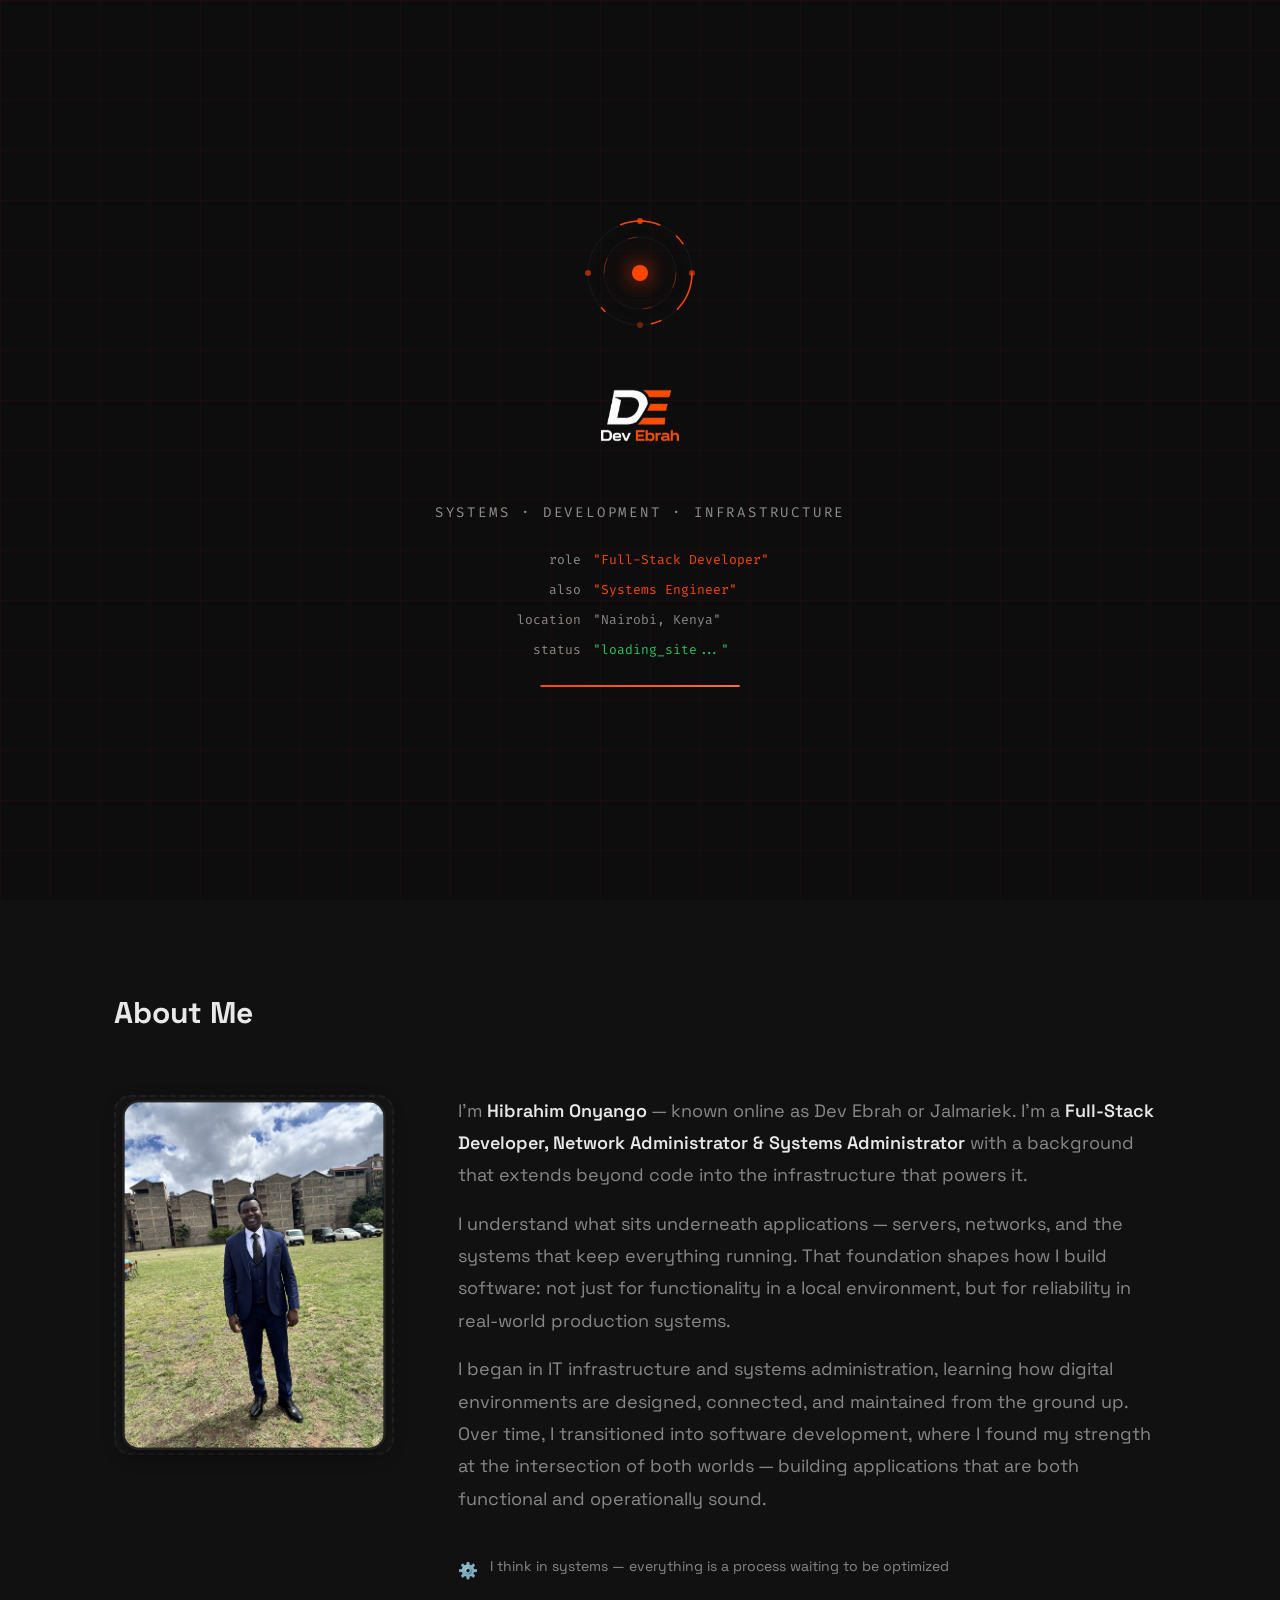
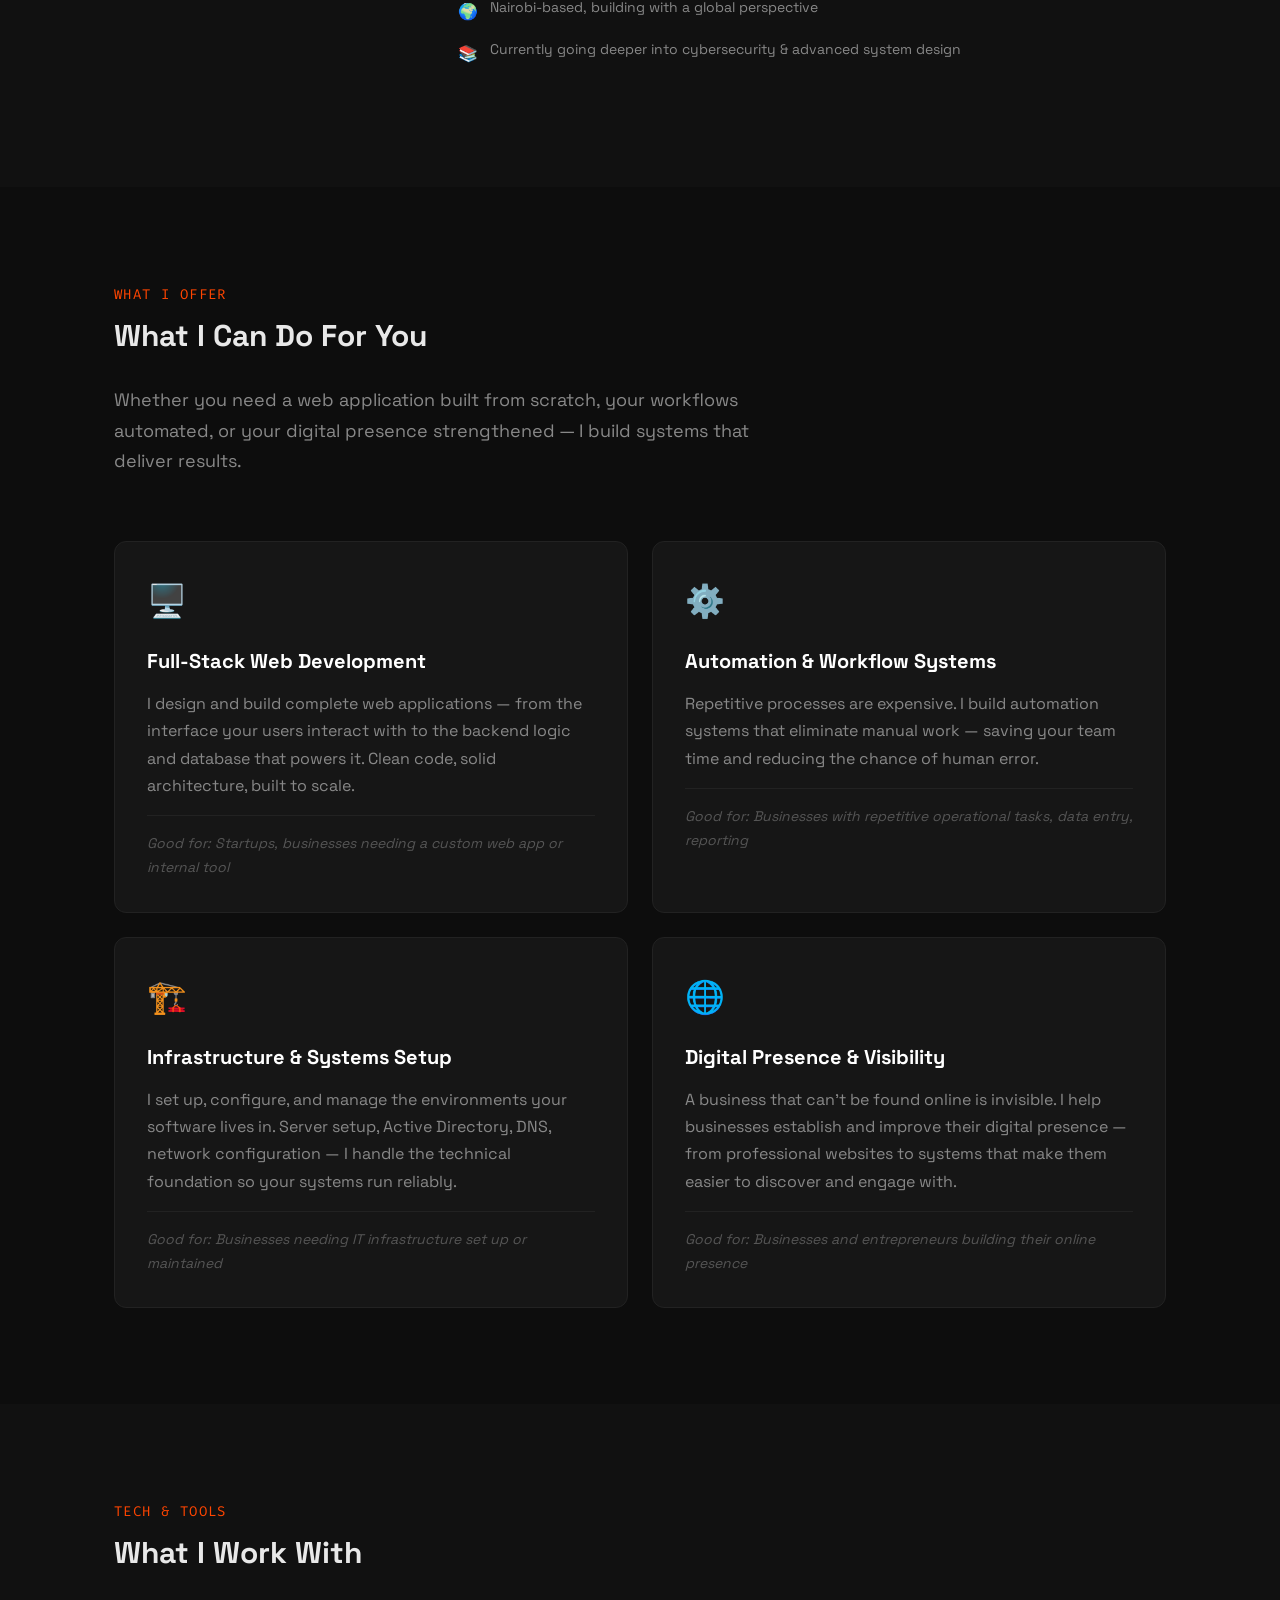
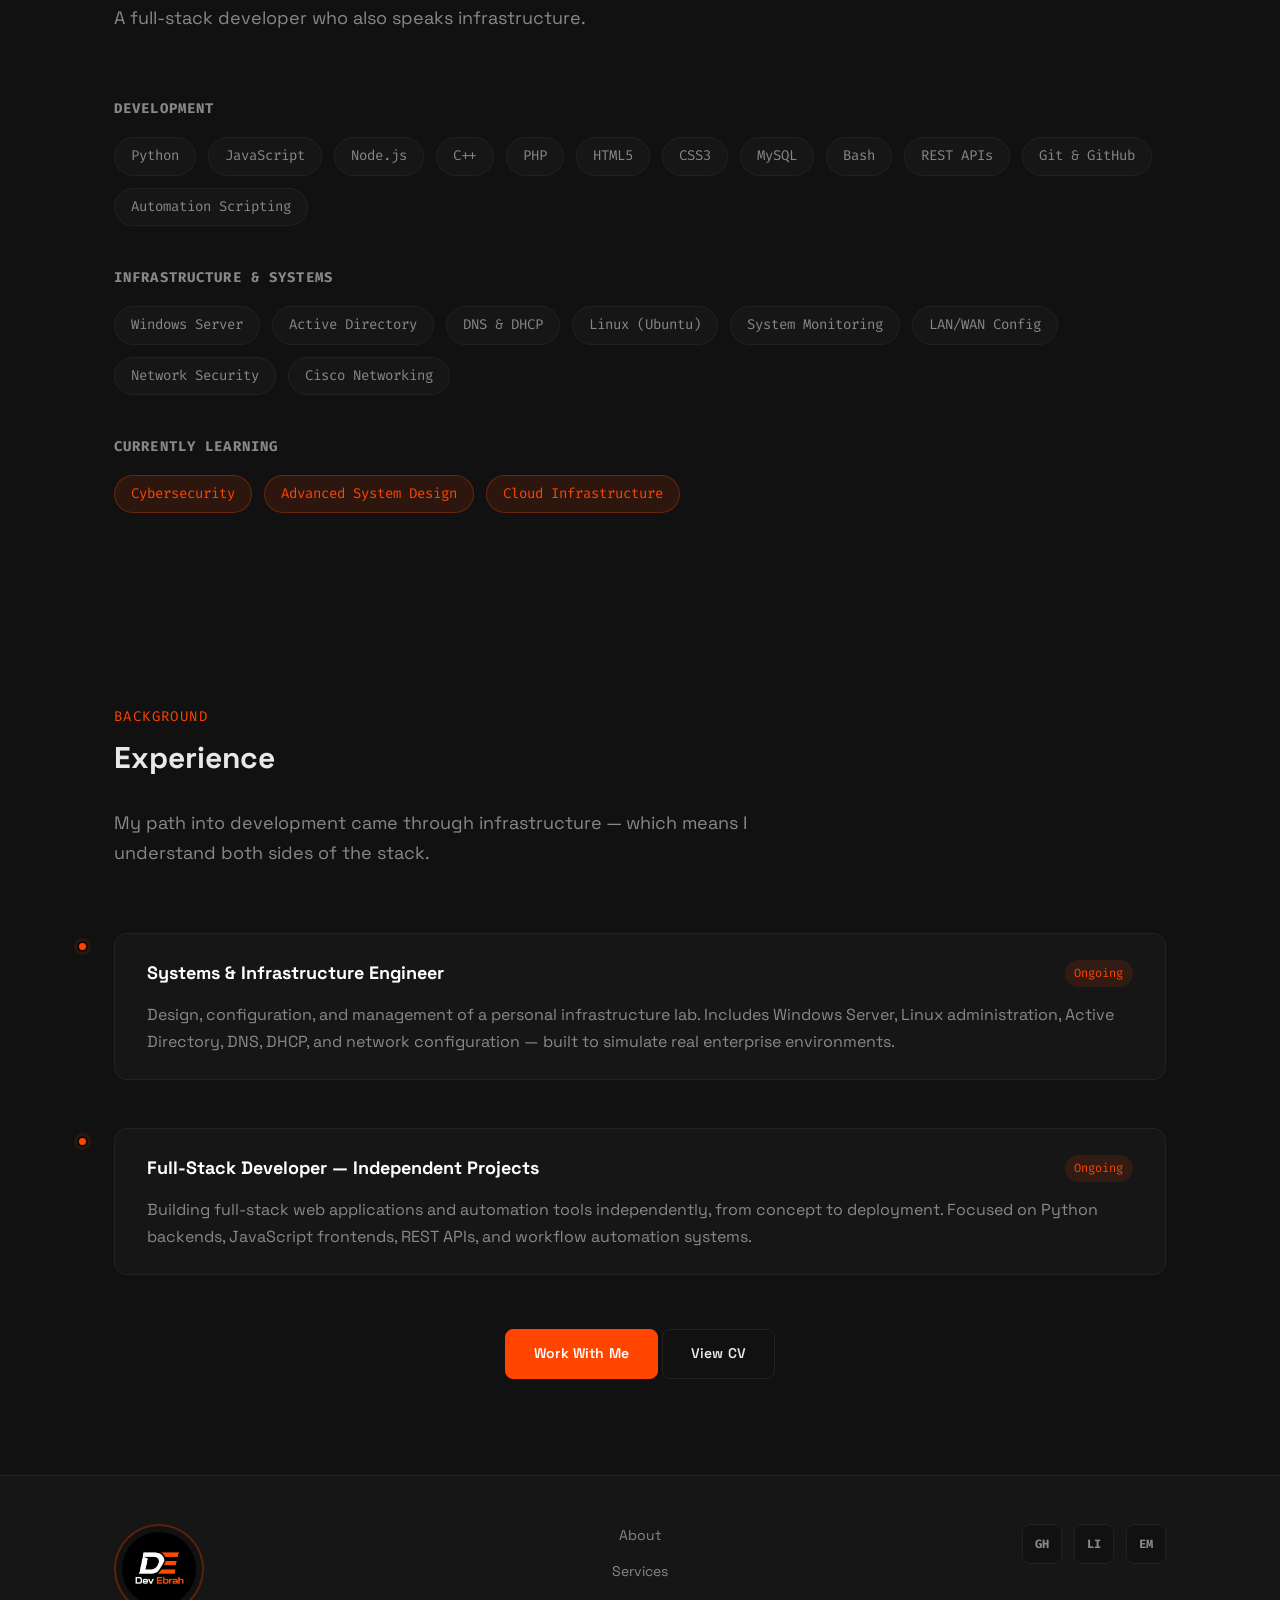
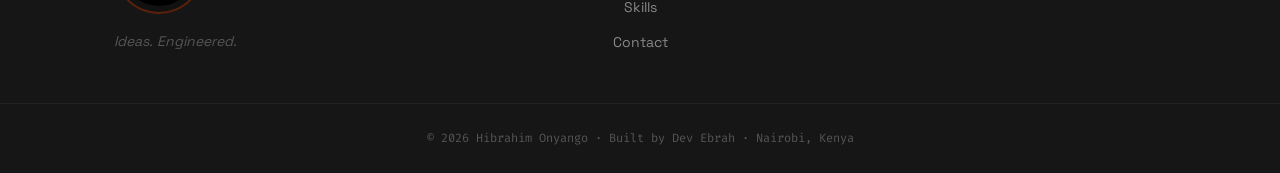
<file: index.html>
<!DOCTYPE html>
<html lang="en">

<head>
  <meta charset="UTF-8" />
  <meta name="viewport" content="width=device-width, initial-scale=1.0" />
  <meta name="description"
    content="Dev Ebrah — Full-Stack Developer & Systems Engineer based in Nairobi, Kenya. Building systems that simplify life." />
  <meta name="google-site-verification" content="SqQlM_ebqM_9GfsEWXA8IThtnBOW8oZH_3mvosHtm84" />

  <!-- Primary SEO -->
  <meta name="keywords"
    content="Dev Ebrah, Full Stack Developer Nairobi, Systems Engineer Kenya, Web Developer Nairobi, Freelance Developer Kenya, Hibrahim Onyango" />
  <meta name="author" content="Hibrahim Onyango" />
  <meta name="robots" content="index, follow" />

  <!-- Open Graph -->
  <meta property="og:title" content="Dev Ebrah | Full-Stack Developer & Systems Engineer" />
  <meta property="og:description"
    content="I build web applications, automation tools, and the infrastructure that keeps them running. Based in Nairobi, Kenya." />
  <meta property="og:image" content="https://devebrah.github.io/my_portfolio/assets/og-image.png" />
  <meta property="og:url" content="https://devebrah.github.io/portfolio/" />
  <meta property="og:type" content="website" />

  <!-- Twitter Card -->
  <meta name="twitter:card" content="summary_large_image" />
  <meta name="twitter:title" content="Dev Ebrah | Full-Stack Developer & Systems Engineer" />
  <meta name="twitter:description" content="Building systems that simplify life. Based in Nairobi, Kenya." />
  <meta name="twitter:image" content="https://devebrah.github.io/my_portfolio/assets/og-image.png" />

  <title>Dev Ebrah | Full-Stack Developer, Network & Systems Administrator</title>

  <!-- Favicon -->
  <link rel="icon" type="image/png" href="assets/logo-1.png" />
  <link rel="apple-touch-icon" href="assets/logo-1.png" />

  <!-- Google Fonts -->
  <link rel="preconnect" href="https://fonts.googleapis.com" />
  <link rel="preconnect" href="https://fonts.gstatic.com" crossorigin />
  <link
    href="https://fonts.googleapis.com/css2?family=Space+Grotesk:wght@300;400;500;600;700&family=Fira+Code:wght@400;500&display=swap"
    rel="stylesheet" />

  <link rel="stylesheet" href="https://cdnjs.cloudflare.com/ajax/libs/font-awesome/6.5.0/css/all.min.css" />

  <!-- CSS -->
  <link rel="stylesheet" href="css/reset.css" />
  <link rel="stylesheet" href="css/variables.css" />
  <link rel="stylesheet" href="css/layout.css" />
  <link rel="stylesheet" href="css/animations.css" />
  <link rel="stylesheet" href="css/components.css" />
  <link rel="stylesheet" href="css/sections.css" />
  <link rel="stylesheet" href="css/responsive.css" />
</head>

<body>
  <!-- ========== PAGE LOADER ========== -->
  <div class="loader" id="pageLoader">
    <div class="loader__grid"></div>

    <!-- Particles -->
    <div class="loader__particle" style="width:3px;height:3px;left:20%;bottom:10%;--dur:3s;--delay:0.5s"></div>
    <div class="loader__particle" style="width:2px;height:2px;left:35%;bottom:5%;--dur:4s;--delay:1s"></div>
    <div class="loader__particle" style="width:4px;height:4px;left:60%;bottom:15%;--dur:3.5s;--delay:0.2s"></div>
    <div class="loader__particle" style="width:2px;height:2px;left:75%;bottom:8%;--dur:2.8s;--delay:1.5s"></div>
    <div class="loader__particle" style="width:3px;height:3px;left:85%;bottom:20%;--dur:4.2s;--delay:0.8s"></div>
    <div class="loader__particle" style="width:2px;height:2px;left:10%;bottom:25%;--dur:3.8s;--delay:0.3s"></div>

    <div class="loader__content">

      <!-- Rings -->
      <div class="loader__ring-wrap">
        <svg class="loader__ring-outer" viewBox="0 0 120 120">
          <circle cx="60" cy="60" r="52" fill="none" stroke="#1a1a1a" stroke-width="1" />
          <circle cx="60" cy="60" r="52" fill="none" stroke="#FF4500" stroke-width="1.5"
            stroke-dasharray="40 20 10 50 5 100" stroke-linecap="round" />
          <circle cx="60" cy="8" r="3" fill="#FF4500" opacity="0.8" />
          <circle cx="112" cy="60" r="3" fill="#FF4500" opacity="0.6" />
          <circle cx="60" cy="112" r="3" fill="#FF4500" opacity="0.4" />
          <circle cx="8" cy="60" r="3" fill="#FF4500" opacity="0.6" />
        </svg>
        <svg class="loader__ring-inner" viewBox="0 0 120 120">
          <circle cx="60" cy="60" r="36" fill="none" stroke="#1a1a1a" stroke-width="1" />
          <circle cx="60" cy="60" r="36" fill="none" stroke="rgba(255,69,0,0.4)" stroke-width="1"
            stroke-dasharray="15 30 8 60" stroke-linecap="round" />
        </svg>
        <div class="loader__dot"></div>
      </div>

      <!-- Logo -->
      <img src="assets/logo-1.png" alt="Dev Ebrah" class="loader__logo-img" />
      <p class="loader__tagline">Systems · Development · Infrastructure</p>

      <!-- Code lines -->
      <div class="loader__code">
        <div class="loader__code-line">
          <span class="loader__label">role</span>
          <span class="loader__value orange">"Full-Stack Developer"</span>
        </div>
        <div class="loader__code-line">
          <span class="loader__label">also</span>
          <span class="loader__value orange">"Systems Engineer"</span>
        </div>
        <div class="loader__code-line">
          <span class="loader__label">location</span>
          <span class="loader__value">"Nairobi, Kenya"</span>
        </div>
        <div class="loader__code-line">
          <span class="loader__label">status</span>
          <span class="loader__value green">"loading_site..."</span>
        </div>
      </div>

      <!-- Progress bar -->
      <div class="loader__progress-wrap">
        <div class="loader__progress-bar"></div>
      </div>

    </div>
  </div>

  <!-- ========== NAVIGATION ========== -->
  <nav class="nav" id="nav">
    <div class="nav__inner container">
      <a href="index.html" class="nav__logo">
        <img src="assets/logo-1.png" alt="Dev Ebrah Logo" class="nav__logo-img" />
      </a>
      <ul class="nav__links">
        <li><a href="#about">About</a></li>
        <li><a href="#services">Services</a></li>
        <li><a href="#skills">Skills</a></li>
        <!-- <li><a href="#projects">Projects</a></li> -->
        <li><a href="Contact.html" class="btn btn--nav">Let's Talk</a></li>
      </ul>
      <button class="nav__toggle" id="navToggle" aria-label="Toggle menu">
        <span></span><span></span><span></span>
      </button>
    </div>
  </nav>

  <!-- ========== HERO ========== -->
  <section class="hero" id="hero">
    <div class="hero__bg-grid"></div>
    <div class="container hero__inner">
      <div class="hero__content">
        <p class="hero__eyebrow">Based in Nairobi, Kenya</p>
        <h1 class="hero__headline">
          Somewhere Between the Code <br />
          & the Infrastructure<br />
          <span class="accent">Lives the Solution.</span>
        </h1>
        <p class="hero__sub">
          Every solution has many moving parts. My role is to connect them — building applications, automating
          processes, and managing the infrastructure that turns ideas into dependable outcomes.
        </p>
        <div class="hero__cta">
          <!-- <a href="#projects" class="btn btn--primary">See My Work</a> -->
          <a href="Contact.html" class="btn btn--outline">Let's Work Together</a>
        </div>
        <p class="hero__availability">
          I'm open to freelance projects, collaborations, and full-time opportunities — especially anything at the
          intersection of development and systems.
        </p>
        <br>
        <p class="hero__availability">
          <span class="badge badge--available">Available</span>
        </p>
      </div>
      <div class="hero__visual">
        <div class="hero__card">
          <div class="hero__card-line">
            <span class="code-label">role</span>
            <span class="code-value accent">"Full-Stack Developer"</span>
          </div>
          <div class="hero__card-line">
            <span class="code-label">also</span>
            <span class="code-value accent">"Networks & Systems Administrator"</span>
          </div>
          <div class="hero__card-line">
            <span class="code-label">location</span>
            <span class="code-value">"Nairobi, Kenya"</span>
          </div>
          <!-- <div class="hero__card-line">
            <span class="code-label">company</span>
            <span class="code-value">"Springs Continuum"</span>
          </div> -->
          <div class="hero__card-line">
            <span class="code-label">status</span>
            <span class="code-value green">"open_to_work"</span>
          </div>
        </div>
      </div>
    </div>
    <div class="hero__scroll-hint">
      <span>Scroll</span>
      <div class="hero__scroll-line"></div>
    </div>
  </section>

  <!-- ========== ABOUT ========== -->
  <section class="section about" id="about">
    <div class="container">
      <div class="section__header">
        <h2 class="section__title">About Me</h2>
      </div>
      <div class="about__grid">
        <div class="about__photo-wrap">
          <div class="about__photo-placeholder">
            <img class="about__photo" src="Photos/Ebrah.jpeg" alt="My Photo">

          </div>
        </div>
        <div class="about__content">
          <p>
            I'm <strong>Hibrahim Onyango</strong> — known online as Dev Ebrah or Jalmariek. I’m a <strong>Full-Stack
              Developer, Network Administrator & Systems Administrator</strong> with a background that extends beyond
            code into the infrastructure that powers it.
          </p>
          <p>
            I understand what sits underneath applications — servers, networks, and the systems that keep everything
            running. That foundation shapes how I build software: not just for functionality in a local environment, but
            for reliability in real-world production systems.
          </p>
          <p>
            I began in IT infrastructure and systems administration, learning how digital environments are designed,
            connected, and maintained from the ground up. Over time, I transitioned into software development, where I
            found my strength at the intersection of both worlds — building applications that are both functional and
            operationally sound.
          </p>
          <!-- <p>
            I'm also the founder and CEO of <strong>Springs Continuum</strong> — a technology company focused on systems
            thinking. The company is built on one principle: <em>reduce friction, improve flow, and design systems that
              work together more efficiently.</em>
          </p> -->
          <div class="about__facts">
            <div class="fact">
              <span class="fact__icon">⚙️</span>
              <span>I think in systems — everything is a process waiting to be optimized</span>
            </div>
            <div class="fact">
              <span class="fact__icon">🌍</span>
              <span>Nairobi-based, building with a global perspective</span>
            </div>
            <div class="fact">
              <span class="fact__icon">📚</span>
              <span>Currently going deeper into cybersecurity &amp; advanced system design</span>
            </div>
          </div>
        </div>
      </div>
    </div>
  </section>

  <!-- ========== SERVICES ========== -->
  <section class="section services" id="services">
    <div class="container">
      <div class="section__header">
        <p class="section__eyebrow">What I Offer</p>
        <h2 class="section__title">What I Can Do For You</h2>
        <p class="section__desc">
          Whether you need a web application built from scratch, your workflows automated,
          or your digital presence strengthened — I build systems that deliver results.
        </p>
      </div>
      <div class="services__grid">

        <div class="service-card">
          <div class="service-card__icon">🖥️</div>
          <h3 class="service-card__title">Full-Stack Web Development</h3>
          <p class="service-card__desc">
            I design and build complete web applications — from the interface your users
            interact with to the backend logic and database that powers it. Clean code,
            solid architecture, built to scale.
          </p>
          <p class="service-card__for">Good for: Startups, businesses needing a custom web app or internal tool</p>
        </div>

        <div class="service-card">
          <div class="service-card__icon">⚙️</div>
          <h3 class="service-card__title">Automation & Workflow Systems</h3>
          <p class="service-card__desc">
            Repetitive processes are expensive. I build automation systems that eliminate
            manual work — saving your team time and reducing the chance of human error.
          </p>
          <p class="service-card__for">Good for: Businesses with repetitive operational tasks, data entry, reporting</p>
        </div>

        <div class="service-card">
          <div class="service-card__icon">🏗️</div>
          <h3 class="service-card__title">Infrastructure & Systems Setup</h3>
          <p class="service-card__desc">
            I set up, configure, and manage the environments your software lives in.
            Server setup, Active Directory, DNS, network configuration — I handle the
            technical foundation so your systems run reliably.
          </p>
          <p class="service-card__for">Good for: Businesses needing IT infrastructure set up or maintained</p>
        </div>

        <div class="service-card">
          <div class="service-card__icon">🌐</div>
          <h3 class="service-card__title">Digital Presence & Visibility</h3>
          <p class="service-card__desc">
            A business that can't be found online is invisible. I help businesses establish
            and improve their digital presence — from professional websites to systems that
            make them easier to discover and engage with.
          </p>
          <p class="service-card__for">Good for: Businesses and entrepreneurs building their online presence</p>
        </div>

      </div>
    </div>
  </section>

  <!-- ========== SKILLS ========== -->
  <section class="section skills" id="skills">
    <div class="container">
      <div class="section__header">
        <p class="section__eyebrow">Tech & Tools</p>
        <h2 class="section__title">What I Work With</h2>
        <p class="section__desc">A full-stack developer who also speaks infrastructure.</p>
      </div>
      <div class="skills__grid">

        <div class="skills__group">
          <h3 class="skills__group-title">Development</h3>
          <div class="skills__tags">
            <span class="skill-tag">Python</span>
            <span class="skill-tag">JavaScript</span>
            <span class="skill-tag">Node.js</span>
            <span class="skill-tag">C++</span>
            <span class="skill-tag">PHP</span>
            <span class="skill-tag">HTML5</span>
            <span class="skill-tag">CSS3</span>
            <span class="skill-tag">MySQL</span>
            <span class="skill-tag">Bash</span>
            <span class="skill-tag">REST APIs</span>
            <span class="skill-tag">Git & GitHub</span>
            <span class="skill-tag">Automation Scripting</span>
          </div>
        </div>

        <div class="skills__group">
          <h3 class="skills__group-title">Infrastructure & Systems</h3>
          <div class="skills__tags">
            <span class="skill-tag">Windows Server</span>
            <span class="skill-tag">Active Directory</span>
            <span class="skill-tag">DNS & DHCP</span>
            <span class="skill-tag">Linux (Ubuntu)</span>
            <span class="skill-tag">System Monitoring</span>
            <span class="skill-tag">LAN/WAN Config</span>
            <span class="skill-tag">Network Security</span>
            <span class="skill-tag">Cisco Networking</span>
          </div>
        </div>

        <div class="skills__group">
          <h3 class="skills__group-title">Currently Learning</h3>
          <div class="skills__tags">
            <span class="skill-tag skill-tag--learning">Cybersecurity</span>
            <span class="skill-tag skill-tag--learning">Advanced System Design</span>
            <span class="skill-tag skill-tag--learning">Cloud Infrastructure</span>
          </div>
        </div>

      </div>
    </div>
  </section>

  <!-- ========== PROJECTS ========== -->
  <!-- <section class="section projects" id="projects">
    <div class="container">
      <div class="section__header">
        <p class="section__eyebrow">My Work</p>
        <h2 class="section__title">Things I've Built</h2>
        <p class="section__desc">
          A mix of real-world systems, automation experiments, and infrastructure work.
          More being added as projects are completed and documented.
        </p>
      </div>
      <div class="projects__grid">

        <div class="project-card">
          <div class="project-card__header">
            <span class="project-card__type">Infrastructure</span>
            <div class="project-card__links">
              <a href="https://github.com/DevEbrah" target="_blank" rel="noopener">GitHub →</a>
            </div>
          </div>
          <h3 class="project-card__title">Home Lab — Windows Server + Linux</h3>
          <p class="project-card__desc">
            A self-hosted dual-OS lab environment simulating real enterprise infrastructure.
            Configured with Active Directory, DNS, and DHCP. Built to practice system
            administration and network configuration in a controlled setting.
          </p>
          <p class="project-card__proof">
            <em>I don't just read about infrastructure — I build it, break it, and fix it.</em>
          </p>
          <div class="project-card__tags">
            <span>Windows Server</span><span>Linux</span><span>AD DS</span>
            <span>DNS</span><span>DHCP</span>
          </div>
        </div>

        <div class="project-card">
          <div class="project-card__header">
            <span class="project-card__type">Automation</span>
            <div class="project-card__links">
              <a href="https://github.com/DevEbrah" target="_blank" rel="noopener">GitHub →</a>
            </div>
          </div>
          <h3 class="project-card__title">Automation Scripts Collection</h3>
          <p class="project-card__desc">
            A growing library of Python and Bash scripts built to eliminate repetitive tasks.
            Covers workflow automation, file management, system monitoring helpers, and
            process schedulers.
          </p>
          <p class="project-card__proof">
            <em>Do the boring thing so you don't have to.</em>
          </p>
          <div class="project-card__tags">
            <span>Python</span><span>Bash</span><span>Automation</span><span>Scripting</span>
          </div>
        </div>

        <div class="project-card">
          <div class="project-card__header">
            <span class="project-card__type">Networking</span>
            <div class="project-card__links">
              <a href="https://github.com/DevEbrah" target="_blank" rel="noopener">GitHub →</a>
            </div>
          </div>
          <h3 class="project-card__title">Networking Simulation Lab</h3>
          <p class="project-card__desc">
            A simulated network environment for configuration, testing, and security practice.
            Replicates LAN/WAN setups and tests network security fundamentals in a safe,
            controlled environment.
          </p>
          <p class="project-card__proof">
            <em>Hands-on networking knowledge beyond theory.</em>
          </p>
          <div class="project-card__tags">
            <span>Cisco</span><span>LAN/WAN</span><span>Network Security</span>
          </div>
        </div> -->

  <!-- Add more project cards here as you build -->

  </div>
  </div>
  </section>

  <!-- ========== EXPERIENCE ========== -->
  <section class="section experience" id="experience">
    <div class="container">
      <div class="section__header">
        <p class="section__eyebrow">Background</p>
        <h2 class="section__title">Experience</h2>
        <p class="section__desc">
          My path into development came through infrastructure — which means I understand both sides of the stack.
        </p>
      </div>

      <!-- <div class="timeline">

        <div class="timeline__item">
          <div class="timeline__dot"></div>
          <div class="timeline__content">
            <div class="timeline__meta">
              <span class="timeline__role">Founder — Springs Continuum</span>
              <span class="timeline__date">Ongoing</span>
            </div>
            <p>
              Founded and continue to develop Springs Continuum, a technology company focused on automation, digital
              presence, and infrastructure-aware development. It serves as the guiding approach behind all projects —
              from system design to deployment.
            </p>
          </div>
        </div> -->

      <div class="timeline__item">
        <div class="timeline__dot"></div>
        <div class="timeline__content">
          <div class="timeline__meta">
            <span class="timeline__role">Systems & Infrastructure Engineer</span>
            <span class="timeline__date">Ongoing</span>
          </div>
          <p>
            Design, configuration, and management of a personal infrastructure lab. Includes Windows Server, Linux
            administration, Active Directory, DNS, DHCP, and network configuration — built to simulate real enterprise
            environments.
          </p>
        </div>
      </div>

      <div class="timeline__item">
        <div class="timeline__dot"></div>
        <div class="timeline__content">
          <div class="timeline__meta">
            <span class="timeline__role">Full-Stack Developer — Independent Projects</span>
            <span class="timeline__date">Ongoing</span>
          </div>
          <p>
            Building full-stack web applications and automation tools independently, from concept to deployment.
            Focused on Python backends, JavaScript frontends, REST APIs, and workflow automation systems.
          </p>
        </div>
      </div>

      <!-- Add more timeline items here -->

    </div>
    </div>
    <br><br>
    <div style="text-align: center;">
      <a href="Contact.html" class="btn btn--primary" style="display: inline-block;">
        Work With Me
      </a>
      <a href="assets/Hibrahim_Onyango_(DevEbrah)-CV.pdf" target="_blank" rel="noopener" class="btn btn--outline">View CV</a>

    </div>
  </section>

  <!-- ========== FOOTER ========== -->
  <footer class="footer">
    <div class="container footer__inner">

      <div class="footer__left">
        <a href="index.html" class="footer__logo-link">
          <img src="assets/logo.png" alt="Dev Ebrah Logo" class="footer__logo-img" />
        </a>
        <p class="footer__tagline">
          Ideas. Engineered.
        </p>
      </div>

      <nav class="footer__nav">
        <a href="#about">About</a>
        <a href="#services">Services</a>
        <!-- <a href="#projects">Projects</a> -->
        <a href="#skills">Skills</a>
        <a href="Contact.html">Contact</a>
      </nav>
      <div class="footer__social">
        <a href="https://github.com/DevEbrah" target="_blank" rel="noopener" aria-label="GitHub">GH</a>
        <a href="https://www.linkedin.com/in/hibrahim-onyango-a076531a8" target="_blank" rel="noopener"
          aria-label="LinkedIn">LI</a>
        <a href="mailto:onyangohibrahim0@gmail.com" aria-label="Email">EM</a>
      </div>
    </div>
    <div class="footer__bottom">
      <p>© 2026 Hibrahim Onyango · Built by Dev Ebrah · Nairobi, Kenya</p>
    </div>
  </footer>

  <!-- Structured Data -->
  <script type="application/ld+json">
  {
    "@context": "https://schema.org",
    "@type": "Person",
    "name": "Hibrahim Onyango",
    "alternateName": "Dev Ebrah",
    "url": "https://devebrah.github.io/my_portfolio/",
    "jobTitle": "Full-Stack Developer & Systems Engineer",
    "address": {
      "@type": "PostalAddress",
      "addressLocality": "Nairobi",
      "addressCountry": "Kenya"
    },
    "sameAs": [
      "https://github.com/DevEbrah",
      "https://www.linkedin.com/in/hibrahim-onyango-a076531a8"
    ]
  }
  </script>

  <!-- JS -->
  <script src="js/main.js"></script>

  <!-- Floating WhatsApp Button -->
  <div class="whatsapp-wrap">
    <div class="whatsapp-popup" id="whatsappPopup">
      <p>Hey! 👋 Got a question, an idea, or an opportunity? Let's connect.</p>
      <button class="whatsapp-popup__close" id="whatsappClose">✕</button>
    </div>
    <a href="https://wa.me/254759483399?text=Hello%20Ebrah!%20I%20came%20across%20your%20website%20and%20I%27d%20love%20to%20connect%20about%20a%20potential%20project%2Fopportunity."
      class="whatsapp-float" target="_blank" rel="noopener" aria-label="Chat on WhatsApp">
      <i class="fa-brands fa-whatsapp"></i>
    </a>
  </div>

  <!-- Back to Top Button -->
  <button class="back-to-top" id="backToTop" aria-label="Back to top">
    <svg width="18" height="18" viewBox="0 0 24 24" fill="none" stroke="currentColor" stroke-width="2.5"
      stroke-linecap="round" stroke-linejoin="round">
      <polyline points="18 15 12 9 6 15"></polyline>
    </svg>
  </button>

</body>

</html>
</file>
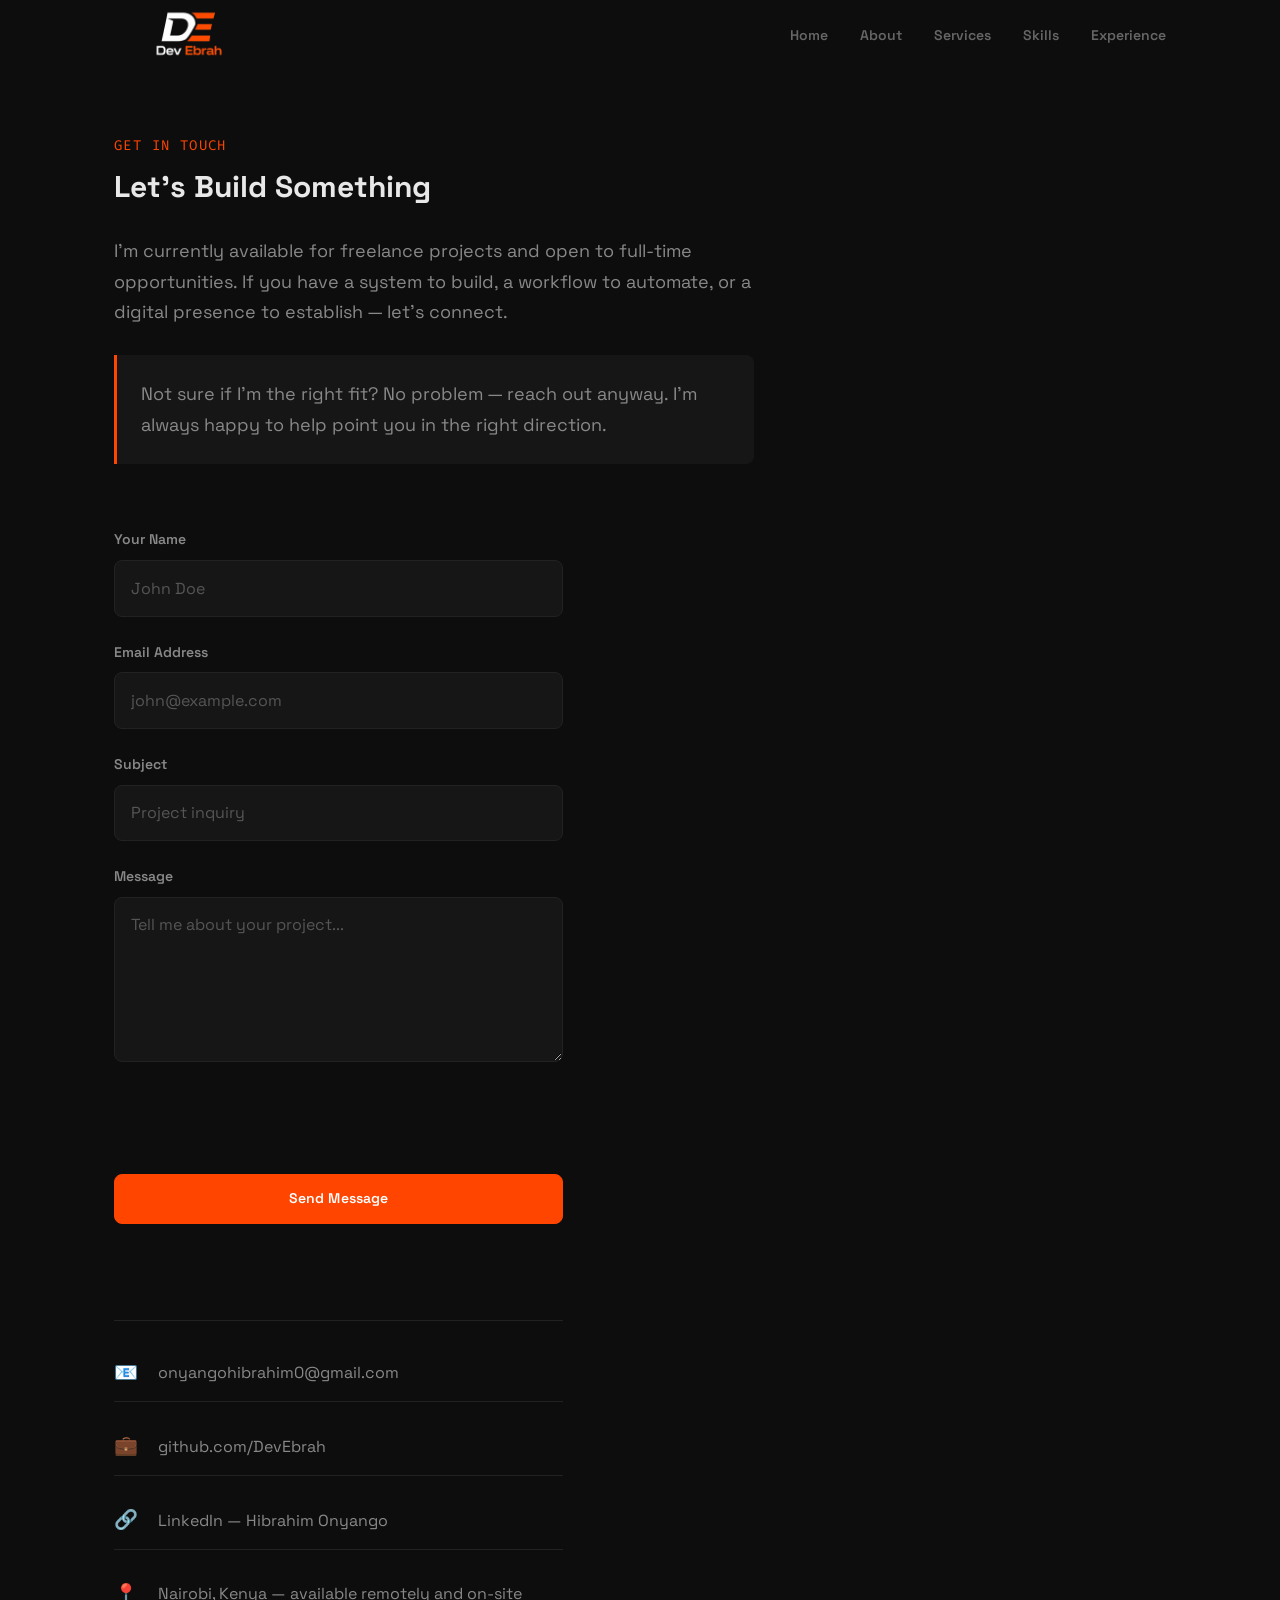
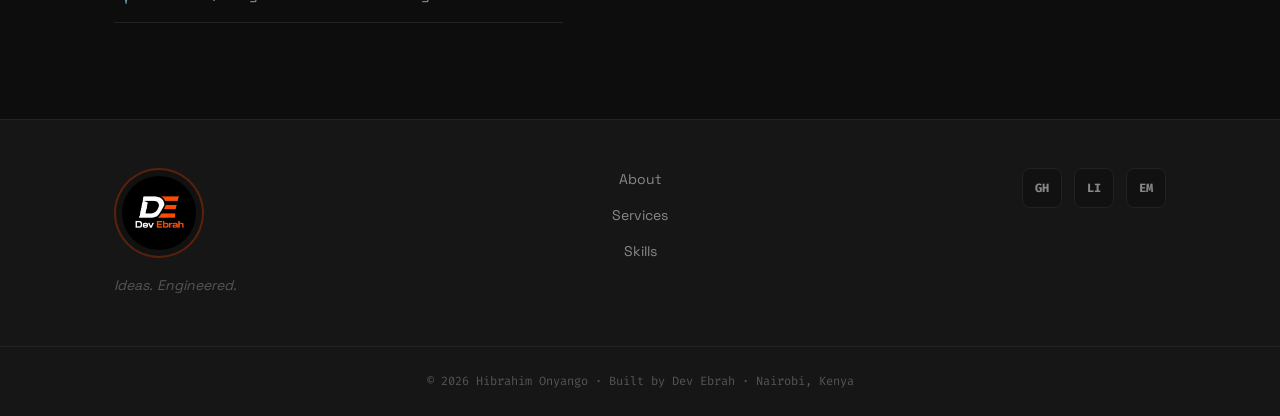
<file: Contact.html>
<!DOCTYPE html>
<html lang="en">

<head>
    <meta charset="UTF-8" />
    <meta name="viewport" content="width=device-width, initial-scale=1.0" />
    <meta name="description"
        content="Dev Ebrah — Full-Stack Developer & Systems Engineer based in Nairobi, Kenya. Building systems that simplify life." />
    <meta name="google-site-verification" content="SqQlM_ebqM_9GfsEWXA8IThtnBOW8oZH_3mvosHtm84" />

    <!-- Primary SEO -->
    <meta name="keywords"
        content="Dev Ebrah, Full Stack Developer Nairobi, Systems Engineer Kenya, Web Developer Nairobi, Freelance Developer Kenya, Hibrahim Onyango" />
    <meta name="author" content="Hibrahim Onyango" />
    <meta name="robots" content="index, follow" />

    <!-- Open Graph -->
    <meta property="og:title" content="Contact Dev Ebrah | Full-Stack Developer & Systems Engineer" />
    <meta property="og:description"
        content="Get in touch with Dev Ebrah — available for freelance projects and full-time opportunities." />
    <meta property="og:url" content="https://devebrah.github.io/my_portfolio/contact.html" />
    <meta property="og:type" content="website" />

    <!-- Twitter Card -->
    <meta name="twitter:card" content="summary_large_image" />
    <meta name="twitter:title" content="Contact Dev Ebrah" />
    <meta name="twitter:description" content="Get in touch — available for freelance and full-time opportunities." />

    <title>Dev Ebrah | Full-Stack Developer, Network & Systems Administrator</title>

    <!-- Favicon -->
    <link rel="icon" type="image/png" href="assets/logo-1.png" />
    <link rel="apple-touch-icon" href="assets/logo-1.png" />

    <!-- Google Fonts -->
    <link rel="preconnect" href="https://fonts.googleapis.com" />
    <link rel="preconnect" href="https://fonts.gstatic.com" crossorigin />
    <link
        href="https://fonts.googleapis.com/css2?family=Space+Grotesk:wght@300;400;500;600;700&family=Fira+Code:wght@400;500&display=swap"
        rel="stylesheet" />

    <link rel="stylesheet" href="https://cdnjs.cloudflare.com/ajax/libs/font-awesome/6.5.0/css/all.min.css" />

    <!-- CSS -->
    <link rel="stylesheet" href="css/reset.css" />
    <link rel="stylesheet" href="css/variables.css" />
    <link rel="stylesheet" href="css/layout.css" />
    <link rel="stylesheet" href="css/animations.css" />
    <link rel="stylesheet" href="css/components.css" />
    <link rel="stylesheet" href="css/sections.css" />
    <link rel="stylesheet" href="css/responsive.css" />
</head>

<body>

    <!-- ========== NAVIGATION ========== -->
    <nav class="nav" id="nav">
        <div class="nav__inner container">
            <a href="index.html" class="nav__logo">
                <img src="assets/logo-1.png" alt="Dev Ebrah Logo" class="nav__logo-img" />
            </a>
            <ul class="nav__links">
                <li><a href="index.html">Home</a></li>
                <li><a href="index.html#about">About</a></li>
                <li><a href="index.html#services">Services</a></li>
                <li><a href="index.html#skills">Skills</a></li>
                <!-- <li><a href="index.html#projects">Projects</a></li> -->
                <li><a href="index.html#experience">Experience</a></li>
            </ul>
            <button class="nav__toggle" id="navToggle" aria-label="Toggle menu">
                <span></span><span></span><span></span>
            </button>
        </div>
    </nav>

    <!-- ========== CONTACT ========== -->
    <section class="section contact" id="contact" style="padding-top: calc(var(--nav-height) + var(--space-16));">
        <div class="container">
            <div class="section__header">
                <p class="section__eyebrow">Get In Touch</p>
                <h2 class="section__title">Let's Build Something</h2>
                <p class="section__desc">
                    I'm currently available for freelance projects and open to full-time opportunities.
                    If you have a system to build, a workflow to automate, or a digital presence to establish — let's
                    connect.
                </p>
                <br>
                <p class="contact__note">
                    Not sure if I'm the right fit? No problem — reach out anyway. I'm always happy to help point you in
                    the right direction.
                </p>
            </div>
            <div class="contact__grid">

                <form class="contact__form" id="contactForm" action="https://api.web3forms.com/submit" method="POST">
                    <input type="hidden" name="access_key" value="135e5343-515e-4d65-9bc4-d764f9ca27cb" />
                    <input type="hidden" name="subject" value="New Portfolio Contact Message" />
                    <input type="hidden" name="redirect" value="false" />
                    <input type="hidden" name="botcheck" class="hidden" style="display:none;" />
                    <div class="form-group">
                        <label for="name">Your Name</label>
                        <input type="text" id="name" name="name" placeholder="John Doe" required />
                    </div>
                    <div class="form-group">
                        <label for="email">Email Address</label>
                        <input type="email" id="email" name="email" placeholder="john@example.com" required />
                    </div>
                    <div class="form-group">
                        <label for="subject">Subject</label>
                        <input type="text" id="subject" name="subject" placeholder="Project inquiry" />
                    </div>
                    <div class="form-group">
                        <label for="message">Message</label>
                        <textarea id="message" name="message" rows="5" placeholder="Tell me about your project..."
                            required></textarea>
                    </div>
                    <div style="display: flex; justify-content: center; margin-block: 1rem;">
                        <div class="h-captcha" data-captcha="true"></div>
                    </div>
                    <p id="captchaReminder" class="captcha-reminder">
                        ⚠️ Please verify you're human before sending.
                    </p>
                    <button type="submit" class="btn btn--primary btn--full">Send Message</button>
                    <div id="formFeedback"></div>

                    <!-- Contact details sit below the button inside the form column -->
                    <div class="contact__details"
                        style="margin-top: var(--space-8); padding-top: var(--space-6); border-top: 1px solid var(--color-border);">
                        <a href="mailto:onyangohibrahim0@gmail.com" class="contact__item">
                            <span class="contact__item-icon">📧</span>
                            <span>onyangohibrahim0@gmail.com</span>
                        </a>
                        <a href="https://github.com/DevEbrah" target="_blank" rel="noopener" class="contact__item">
                            <span class="contact__item-icon">💼</span>
                            <span>github.com/DevEbrah</span>
                        </a>
                        <a href="https://www.linkedin.com/in/hibrahim-onyango-a076531a8" target="_blank" rel="noopener"
                            class="contact__item">
                            <span class="contact__item-icon">🔗</span>
                            <span>LinkedIn — Hibrahim Onyango</span>
                        </a>
                        <div class="contact__item">
                            <span class="contact__item-icon">📍</span>
                            <span>Nairobi, Kenya — available remotely and on-site</span>
                        </div>
                    </div>
                </form>

            </div>
        </div>
    </section>

    <!-- ========== FOOTER ========== -->
    <footer class="footer">
        <div class="container footer__inner">
            <div class="footer__left">
                <a href="index.html" class="footer__logo-link">
                    <img src="assets/logo.png" alt="Dev Ebrah Logo" class="footer__logo-img" />
                </a>
                <p class="footer__tagline">
                    Ideas. Engineered.
                </p>
            </div>
            <nav class="footer__nav">
                <a href="index.html#about">About</a>
                <a href="index.html#services">Services</a>
                <a href="index.html#skills">Skills</a>
            </nav>
            <div class="footer__social">
                <a href="https://github.com/DevEbrah" target="_blank" rel="noopener" aria-label="GitHub">GH</a>
                <a href="https://www.linkedin.com/in/hibrahim-onyango-a076531a8" target="_blank" rel="noopener"
                    aria-label="LinkedIn">LI</a>
                <a href="mailto:onyangohibrahim0@gmail.com" aria-label="Email">EM</a>
            </div>
        </div>
        <div class="footer__bottom">
            <p>© 2026 Hibrahim Onyango · Built by Dev Ebrah · Nairobi, Kenya</p>
        </div>
    </footer>

    <!-- hCaptcha + JS -->
    <script src="https://web3forms.com/client/script.js" async defer></script>
    <script src="js/main.js"></script>

</body>

</html>
</file>
<file: css/variables.css>
/* ============================================
   VARIABLES — portfolio/css/variables.css
   Edit these to retheme the entire site.
   ============================================ */

:root {

  /* ---- Colors ---- */
  --color-bg:          #0d0d0d;       /* near-black background */
  --color-bg-2:        #111111;       /* slightly lighter surface */
  --color-bg-3:        #161616;       /* card backgrounds */
  --color-border:      #222222;       /* subtle borders */

  --color-text:        #e8e8e8;       /* primary text */
  --color-text-muted:  #888888;       /* secondary / muted text */
  --color-text-dim:    #555555;       /* very muted labels */

  --color-accent:      #FF4500;       /* electric orange — primary accent */
  --color-accent-soft: rgba(255, 69, 0, 0.12); /* accent glow/bg tint */
  --color-accent-hover:#FF6B35;       /* slightly lighter on hover */

  --color-green:       #22c55e;       /* available / success */
  --color-green-hover: #046126;       /* hover state for green elements */
  --color-white:       #ffffff;

  /* ---- Typography ---- */
  --font-display: 'Space Grotesk', sans-serif;  /* headings, UI */
  --font-mono:    'Fira Code', monospace;        /* code blocks, hero card */

  --text-xs:    0.75rem;    /* 12px */
  --text-sm:    0.875rem;   /* 14px */
  --text-base:  1rem;       /* 16px */
  --text-lg:    1.125rem;   /* 18px */
  --text-xl:    1.25rem;    /* 20px */
  --text-2xl:   1.5rem;     /* 24px */
  --text-3xl:   1.875rem;   /* 30px */
  --text-4xl:   2.25rem;    /* 36px */
  --text-5xl:   3rem;       /* 48px */
  --text-6xl:   3.75rem;    /* 60px */
  --text-7xl:   4.5rem;     /* 72px */

  /* ---- Spacing ---- */
  --space-1:   0.25rem;
  --space-2:   0.5rem;
  --space-3:   0.75rem;
  --space-4:   1rem;
  --space-6:   1.5rem;
  --space-8:   2rem;
  --space-10:  2.5rem;
  --space-12:  3rem;
  --space-16:  4rem;
  --space-20:  5rem;
  --space-24:  6rem;
  --space-32:  8rem;

  /* ---- Borders ---- */
  --radius-sm:  4px;
  --radius-md:  8px;
  --radius-lg:  12px;
  --radius-xl:  16px;
  --radius-full: 9999px;

  /* ---- Shadows ---- */
  --shadow-sm:  0 1px 3px rgba(0,0,0,0.4);
  --shadow-md:  0 4px 16px rgba(0,0,0,0.5);
  --shadow-lg:  0 8px 32px rgba(0,0,0,0.6);
  --shadow-accent: 0 0 24px rgba(255, 69, 0, 0.2);

  /* ---- Transitions ---- */
  --transition-fast:   150ms ease;
  --transition-base:   250ms ease;
  --transition-slow:   400ms ease;

  /* ---- Layout ---- */
  --container-max:  1100px;
  --nav-height:     70px;
  --section-py:     var(--space-24);
}
</file>
<file: css/layout.css>
/* ============================================
   LAYOUT — portfolio/css/layout.css
   ============================================ */

body {
  font-family: var(--font-display);
  background-color: var(--color-bg);
  color: var(--color-text);
  line-height: 1.7;
  font-size: var(--text-base);
}

.container {
  width: 100%;
  max-width: var(--container-max);
  margin-inline: auto;
  padding-inline: var(--space-6);
}

/* ---- Sections ---- */
.section {
  padding-block: var(--section-py);
}

.section__header {
  margin-bottom: var(--space-16);
  max-width: 640px;
}

.section__eyebrow {
  font-family: var(--font-mono);
  font-size: var(--text-sm);
  color: var(--color-accent);
  letter-spacing: 0.1em;
  text-transform: uppercase;
  margin-bottom: var(--space-3);
  animation: textPulse 3s ease-in-out infinite;
}

.section__title {
  font-size: var(--text-4xl);
  font-weight: 700;
  line-height: 1.15;
  margin-bottom: var(--space-4);
  color: var(--color-white);
}

.section__desc {
  font-size: var(--text-lg);
  color: var(--color-text-muted);
  line-height: 1.7;
}

/* ---- Navigation ---- */
.nav {
  position: fixed;
  top: 0;
  left: 0;
  right: 0;
  z-index: 100;
  height: var(--nav-height);
  border-bottom: 1px solid transparent;
  transition: background var(--transition-base), border-color var(--transition-base);
}

.nav.scrolled {
  background: rgba(255, 69, 0, 0.10);
  -webkit-backdrop-filter: blur(12px);
  backdrop-filter: blur(12px);
  border-bottom: 1px solid rgba(255, 69, 0, 0.35);
  border-color: rgba(255, 69, 0, 0.35);
}

.nav__inner {
  height: 100%;
  display: flex;
  align-items: center;
  justify-content: space-between;
}

.nav__logo {
  font-size: var(--text-xl);
  font-weight: 700;
  letter-spacing: -0.02em;
}

.nav__logo {
  display: flex;
  align-items: center;
}

.nav__logo-img {
  height: 100px;
  width: auto;
  object-fit: contain;
  transition: opacity var(--transition-fast);
}

.nav__logo:hover .nav__logo-img {
  opacity: 0.8;
}

.nav__links {
  display: flex;
  align-items: center;
  gap: var(--space-8);
}

.nav__links a {
  font-size: var(--text-sm);
  font-weight: 600;
  color: #666666;
  cursor: pointer;
  transition: color 0.2s ease;
  position: relative;
}

.nav__links a:hover {
  color: #ffffff;
  text-shadow:
    0 0 8px rgba(255, 69, 0, 0.9),
    0 0 20px rgba(255, 140, 0, 0.6),
    0 0 40px rgba(255, 215, 0, 0.3);
  animation: glowPulseNav 1s ease-in-out infinite alternate;
}

.nav__links a::after {
  content: '';
  position: absolute;
  bottom: -4px;
  left: 50%;
  right: 50%;
  height: 2px;
  background: linear-gradient(90deg, transparent, #FF4500, #FFD700, #FF4500, transparent);
  transition: left 0.3s ease, right 0.3s ease;
  border-radius: 99px;
}

.nav__links a:hover::after {
  left: 0;
  right: 0;
}

.nav__toggle {
  display: none;
  flex-direction: column;
  gap: 5px;
  padding: var(--space-2);
}

.nav__toggle span {
  display: block;
  width: 24px;
  height: 2px;
  background: var(--color-text);
  border-radius: var(--radius-full);
  transition: transform var(--transition-base), opacity var(--transition-base);
}

/* ---- Utility ---- */
.accent {
  color: var(--color-accent);
}

.green {
  color: var(--color-green);
}

.text-muted {
  color: var(--color-text-muted);
}

/* ---- CUSTOM SCROLLBAR ---- */
::-webkit-scrollbar {
  width: 6px;
}

::-webkit-scrollbar-track {
  background: var(--color-bg);
}

::-webkit-scrollbar-thumb {
  background: linear-gradient(to bottom,
      transparent,
      var(--color-accent),
      var(--color-accent));
  border-radius: var(--radius-full);
  box-shadow:
    0 0 6px var(--color-accent),
    0 0 12px var(--color-accent),
    0 0 20px rgba(255, 69, 0, 0.4);
  transition: box-shadow 0.3s ease;
}

::-webkit-scrollbar-thumb:hover {
  background: linear-gradient(to bottom,
      transparent,
      var(--color-accent-hover),
      var(--color-accent-hover));
  box-shadow:
    0 0 8px var(--color-accent),
    0 0 16px var(--color-accent),
    0 0 30px rgba(255, 69, 0, 0.6),
    0 0 40px rgba(255, 69, 0, 0.3);
}
</file>
<file: css/animations.css>
/* ============================================
   ANIMATIONS — portfolio/css/animations.css
   ============================================ */

/* ---- Keyframes ---- */
@keyframes scrollPulse {

  0%,
  100% {
    opacity: 0.3;
    transform: scaleY(1);
  }

  50% {
    opacity: 1;
    transform: scaleY(1.15);
  }
}

@keyframes fadeInUp {
  from {
    opacity: 0;
    transform: translateY(24px);
  }

  to {
    opacity: 1;
    transform: translateY(0);
  }
}

@keyframes fadeIn {
  from {
    opacity: 0;
  }

  to {
    opacity: 1;
  }
}

@keyframes accentPulse {

  0%,
  100% {
    box-shadow: 0 0 12px rgba(255, 69, 0, 0.1);
  }

  50% {
    box-shadow: 0 0 28px rgba(255, 69, 0, 0.3);
  }
}

@keyframes greenPulse {

  0%,
  100% {
    box-shadow: 0 0 8px rgba(34, 197, 94, 0.2);
  }

  50% {
    box-shadow: 0 0 20px rgba(34, 197, 94, 0.5);
  }
}

@keyframes textPulse {

  0%,
  100% {
    text-shadow: 0 0 8px rgba(255, 69, 0, 0.3);
  }

  50% {
    text-shadow: 0 0 16px rgba(255, 69, 0, 0.7);
  }
}

@keyframes whitePulse {

  0%,
  100% {
    box-shadow: 0 0 8px rgba(255, 255, 255, 0.1);
  }

  50% {
    box-shadow: 0 0 24px rgba(255, 255, 255, 0.35);
  }
}

/* ---- Scroll-triggered reveal ---- */
.reveal {
  opacity: 0;
  transform: translateY(24px);
  transition: opacity 0.6s ease, transform 0.6s ease;
}

.reveal.visible {
  opacity: 1;
  transform: translateY(0);
}

/* Stagger children inside a reveal parent */
.reveal-stagger>* {
  opacity: 0;
  transform: translateY(20px);
  transition: opacity 0.5s ease, transform 0.5s ease;
}

.reveal-stagger.visible>*:nth-child(1) {
  transition-delay: 0ms;
  opacity: 1;
  transform: translateY(0);
}

.reveal-stagger.visible>*:nth-child(2) {
  transition-delay: 80ms;
  opacity: 1;
  transform: translateY(0);
}

.reveal-stagger.visible>*:nth-child(3) {
  transition-delay: 160ms;
  opacity: 1;
  transform: translateY(0);
}

.reveal-stagger.visible>*:nth-child(4) {
  transition-delay: 240ms;
  opacity: 1;
  transform: translateY(0);
}

/* ---- Hero entrance ---- */
.hero__content>* {
  animation: fadeInUp 0.7s ease both;
}

.hero__eyebrow {
  animation-delay: 0.1s;
}

.hero__headline {
  animation-delay: 0.2s;
}

.hero__sub {
  animation-delay: 0.35s;
}

.hero__cta {
  animation-delay: 0.5s;
}

.hero__availability {
  animation-delay: 0.6s;
}

.hero__visual {
  animation: fadeIn 0.8s ease 0.4s both;
}

/* ---- Hero card accent pulse ---- */
.hero__card {
  animation: greenPulse 3s ease-in-out infinite;
}

/* ---- Reduced motion ---- */
@media (prefers-reduced-motion: reduce) {

  *,
  *::before,
  *::after {
    animation-duration: 0.01ms !important;
    animation-iteration-count: 1 !important;
    transition-duration: 0.01ms !important;
  }

  .reveal,
  .reveal-stagger>* {
    opacity: 1;
    transform: none;
  }
}

@keyframes glowPulseNav {
  from {
    text-shadow:
      0 0 8px rgba(255, 69, 0, 0.9),
      0 0 20px rgba(255, 140, 0, 0.6),
      0 0 40px rgba(255, 215, 0, 0.3);
  }

  to {
    text-shadow:
      0 0 12px rgba(255, 69, 0, 1),
      0 0 30px rgba(255, 140, 0, 0.8),
      0 0 60px rgba(255, 215, 0, 0.5);
  }
}

@keyframes rainbowBarShift {
  0% {
    background-position: 0% 50%;
  }

  100% {
    background-position: 200% 50%;
  }
}
</file>
<file: css/components.css>
/* ============================================
   COMPONENTS — portfolio/css/components.css
   ============================================ */

/* ---- Buttons ---- */
.btn {
  display: inline-flex;
  align-items: center;
  justify-content: center;
  gap: var(--space-2);
  padding: 0.75rem 1.75rem;
  border-radius: var(--radius-md);
  font-size: var(--text-sm);
  font-weight: 600;
  letter-spacing: 0.01em;
  transition: all var(--transition-base);
  white-space: nowrap;
}

.btn--primary {
  background: var(--color-accent);
  color: var(--color-white);
  border: 1px solid var(--color-accent);
  animation: accentPulse 3s ease-in-out infinite;
  align-items: center;

}

.btn--primary:hover {
  background: var(--color-accent-soft);
  border-color: var(--color-accent-hover);
  transform: translateY(-2px);
  box-shadow: var(--shadow-accent);
}

.btn--outline {
  background: transparent;
  color: var(--color-text);
  border: 1px solid var(--color-border);
}

.btn--outline:hover {
  border-color: var(--color-accent);
  color: var(--color-accent);
  transform: translateY(-2px);
}

.btn--nav {
  background: var(--color-accent-soft);
  color: var(--color-accent);
  border: 1px solid var(--color-accent);
  padding: 0.5rem 1.25rem;
}

.btn--nav:hover {
  background: var(--color-accent);
  color: var(--color-white);
}

.btn--full {
  width: 100%;
}

/* ---- Badges ---- */
.badge {
  display: inline-flex;
  align-items: center;
  gap: var(--space-2);
  padding: 0.35rem 0.85rem;
  border-radius: var(--radius-full);
  font-size: var(--text-xs);
  font-weight: 600;
  letter-spacing: 0.05em;
}

.badge--available {
  background: rgba(34, 197, 94, 0.12);
  color: var(--color-green);
  border: 1px solid rgba(34, 197, 94, 0.3);
  animation: greenPulse 3s ease-in-out infinite;
}

/* ---- Service Cards ---- */
.service-card {
  background: var(--color-bg-3);
  border: 1px solid var(--color-border);
  border-radius: var(--radius-lg);
  padding: var(--space-8);
  transition: border-color var(--transition-base), transform var(--transition-base);
}

.service-card:hover {
  border-color: var(--color-accent);
  transform: translateY(-4px);
  animation: whitePulse 3s ease-in-out infinite;
}

.service-card__icon {
  font-size: 2rem;
  margin-bottom: var(--space-4);
}

.service-card__title {
  font-size: var(--text-xl);
  font-weight: 700;
  color: var(--color-white);
  margin-bottom: var(--space-3);
}

.service-card__desc {
  color: var(--color-text-muted);
  font-size: var(--text-base);
  line-height: 1.7;
  margin-bottom: var(--space-4);
}

.service-card__for {
  font-size: var(--text-sm);
  color: var(--color-text-dim);
  font-style: italic;
  padding-top: var(--space-4);
  border-top: 1px solid var(--color-border);
}

/* ---- Skill Tags ---- */
.skill-tag {
  display: inline-flex;
  align-items: center;
  padding: 0.4rem 1rem;
  background: var(--color-bg-3);
  border: 1px solid var(--color-border);
  border-radius: var(--radius-full);
  font-size: var(--text-sm);
  font-family: var(--font-mono);
  color: var(--color-text-muted);
  transition: all var(--transition-fast);
}

.skill-tag:hover {
  border-color: var(--color-accent);
  color: var(--color-accent);
  background: var(--color-accent-soft);
}

.skill-tag--learning {
  border-color: rgba(255, 69, 0, 0.3);
  color: var(--color-accent);
  background: var(--color-accent-soft);
}

/* ---- Project Cards ---- */
.project-card {
  background: var(--color-bg-3);
  border: 1px solid var(--color-border);
  border-radius: var(--radius-lg);
  padding: var(--space-8);
  transition: border-color var(--transition-base), transform var(--transition-base);
  display: flex;
  flex-direction: column;
  gap: var(--space-4);
}

.project-card:hover {
  border-color: var(--color-accent);
  transform: translateY(-4px);
  box-shadow: var(--shadow-accent);
  animation: whitePulse 3s ease-in-out infinite;
}

.project-card__header {
  display: flex;
  align-items: center;
  justify-content: space-between;
}

.project-card__type {
  font-family: var(--font-mono);
  font-size: var(--text-xs);
  color: var(--color-accent);
  background: var(--color-accent-soft);
  border: 1px solid rgba(255, 69, 0, 0.25);
  padding: 0.25rem 0.75rem;
  border-radius: var(--radius-full);
  text-transform: uppercase;
  letter-spacing: 0.05em;
}

.project-card__links a {
  font-size: var(--text-sm);
  color: var(--color-text-muted);
  transition: color var(--transition-fast);
}

.project-card__links a:hover {
  color: var(--color-accent);
}

.project-card__title {
  font-size: var(--text-xl);
  font-weight: 700;
  color: var(--color-white);
}

.project-card__desc {
  color: var(--color-text-muted);
  font-size: var(--text-base);
  line-height: 1.7;
}

.project-card__proof {
  font-size: var(--text-sm);
  color: var(--color-text-dim);
}

.project-card__tags {
  display: flex;
  flex-wrap: wrap;
  gap: var(--space-2);
  margin-top: auto;
}

.project-card__tags span {
  font-family: var(--font-mono);
  font-size: var(--text-xs);
  color: var(--color-text-dim);
  background: var(--color-bg-2);
  padding: 0.2rem 0.6rem;
  border-radius: var(--radius-sm);
}

/* ---- Timeline ---- */
.timeline {
  position: relative;
  padding-left: var(--space-8);
}

.timeline::before {
  content: '';
  position: absolute;
  left: 0;
  top: 8px;
  bottom: 0;
  width: 1px;
  background: var(--color-border);
}

.timeline__item {
  position: relative;
  padding-bottom: var(--space-12);
}

.timeline__item:last-child {
  padding-bottom: 0;
}

.timeline__dot {
  position: absolute;
  left: calc(-1 * var(--space-8) - 5px);
  top: 8px;
  width: 11px;
  height: 11px;
  border-radius: 50%;
  background: var(--color-accent);
  border: 2px solid var(--color-bg);
  box-shadow: 0 0 0 3px var(--color-accent-soft);
  animation: whitePulse 3s ease-in-out infinite;

}

.timeline__content {
  background: var(--color-bg-3);
  border: 1px solid var(--color-border);
  border-radius: var(--radius-lg);
  padding: var(--space-6) var(--space-8);
}

.timeline__meta {
  display: flex;
  align-items: center;
  justify-content: space-between;
  flex-wrap: wrap;
  gap: var(--space-2);
  margin-bottom: var(--space-3);
}

.timeline__role {
  font-size: var(--text-lg);
  font-weight: 700;
  color: var(--color-white);
}

.timeline__date {
  font-family: var(--font-mono);
  font-size: var(--text-xs);
  color: var(--color-accent);
  background: var(--color-accent-soft);
  padding: 0.2rem 0.6rem;
  border-radius: var(--radius-full);
}

.timeline__content p {
  color: var(--color-text-muted);
  line-height: 1.7;
}

/* ---- Contact Form ---- */
.contact__form {
  display: flex;
  flex-direction: column;
  gap: var(--space-6);
}

.form-group {
  display: flex;
  flex-direction: column;
  gap: var(--space-2);
}

.form-group label {
  font-size: var(--text-sm);
  font-weight: 600;
  color: var(--color-text-muted);
}

.form-group input,
.form-group textarea {
  background: var(--color-bg-3);
  border: 1px solid var(--color-border);
  border-radius: var(--radius-md);
  padding: 0.85rem 1rem;
  color: var(--color-text);
  font-size: var(--text-base);
  transition: border-color var(--transition-fast);
  resize: vertical;
}

.form-group input::placeholder,
.form-group textarea::placeholder {
  color: var(--color-text-dim);
}

.form-group input:focus,
.form-group textarea:focus {
  outline: none;
  border-color: var(--color-accent);
  box-shadow: 0 0 0 3px var(--color-accent-soft);
}

/* ---- About Facts ---- */
.about__facts {
  display: flex;
  flex-direction: column;
  gap: var(--space-3);
  margin-block: var(--space-6);
}

.fact {
  display: flex;
  align-items: flex-start;
  gap: var(--space-3);
  font-size: var(--text-sm);
  color: var(--color-text-muted);
}

.fact__icon {
  font-size: 1rem;
  flex-shrink: 0;
  margin-top: 2px;
}

.h-captcha {
  display: flex;
  justify-content: center;
  margin-block: 1rem;
}

/* ---- CAPTCHA REMINDER ---- */
.captcha-reminder {
  display: none;
  text-align: center;
  font-size: var(--text-sm);
  font-weight: 600;
  color: var(--color-accent);
  background: var(--color-accent-soft);
  border: 1px solid rgba(255, 69, 0, 0.3);
  border-radius: var(--radius-md);
  padding: 0.75rem 1rem;
  margin-bottom: var(--space-4);
  animation: accentPulse 1.5s ease-in-out infinite;
}

/* ---- FORM FEEDBACK ---- */
#formFeedback {
  margin-top: var(--space-4);
  font-size: var(--text-sm);
  font-weight: 600;
  min-height: 0;
  transition: all var(--transition-base);
}

/* ---- FLOATING WHATSAPP BUTTON ---- */
.whatsapp-wrap {
  position: fixed;
  bottom: var(--space-8);
  right: var(--space-8);
  z-index: 999;
  display: flex;
  flex-direction: column;
  align-items: flex-end;
  gap: var(--space-3);
}

.whatsapp-float {
  width: 50px;
  height: 50px;
  background: #11b04b;
  color: white;
  border-radius: var(--radius-full);
  display: flex;
  align-items: center;
  justify-content: center;
  font-size: 1.75rem;
  box-shadow: 0 4px 16px rgba(37, 211, 102, 0.4);
  transition: all var(--transition-base);
  animation: greenPulse 2s ease-in-out infinite;
  flex-shrink: 0;
}

.whatsapp-float:hover {
  transform: scale(1.1);
  box-shadow: 0 6px 24px rgba(37, 211, 102, 0.6);
}

/* Popup bubble */
.whatsapp-popup {
  background: #ffffff;
  border: 1px solid rgba(255, 69, 0, 0.2);
  border-radius: var(--radius-lg);
  padding: var(--space-4) var(--space-6);
  max-width: 240px;
  box-shadow: var(--shadow-lg);
  position: relative;
  opacity: 0;
  transform: translateY(10px) scale(0.95);
  transition: opacity 0.4s ease, transform 0.4s ease;
  pointer-events: none;
}

.whatsapp-popup.visible {
  opacity: 1;
  transform: translateY(0) scale(1);
  pointer-events: all;
}

/* Small arrow pointing down to the button */
.whatsapp-popup::after {
  content: '';
  position: absolute;
  bottom: -8px;
  right: 20px;
  width: 16px;
  height: 16px;
  background: #ffffff;
  border-right: 1px solid rgba(255, 69, 0, 0.2);
  border-bottom: 1px solid rgba(255, 69, 0, 0.2);
  transform: rotate(45deg);
}

.whatsapp-popup p {
  font-size: var(--text-sm);
  color: #111111;
  line-height: 1.5;
  margin: 0;
  padding-right: var(--space-4);
}

.whatsapp-popup__close {
  position: absolute;
  top: var(--space-2);
  right: var(--space-2);
  font-size: var(--text-xs);
  color: #888888;
  background: none;
  border: none;
  cursor: pointer;
  padding: var(--space-1);
  line-height: 1;
  transition: color var(--transition-fast);
}

.whatsapp-popup__close:hover {
  color: var(--color-accent);
}

/* ---- PAGE LOADER ---- */
.loader {
  position: fixed;
  inset: 0;
  z-index: 9999;
  background: #0d0d0d;
  display: flex;
  align-items: center;
  justify-content: center;
  overflow: hidden;
  transition: opacity 0.6s ease, visibility 0.6s ease;
}

.loader.hidden {
  opacity: 0;
  visibility: hidden;
  pointer-events: none;
}

.loader__grid {
  position: absolute;
  inset: 0;
  background-image:
    linear-gradient(rgba(255, 69, 0, 0.04) 1px, transparent 1px),
    linear-gradient(90deg, rgba(255, 69, 0, 0.04) 1px, transparent 1px);
  background-size: 50px 50px;
  animation: gridFade 3s ease-in-out infinite alternate;
}

@keyframes gridFade {
  from {
    opacity: 0.4;
  }

  to {
    opacity: 1;
  }
}

.loader__content {
  position: relative;
  z-index: 2;
  display: flex;
  flex-direction: column;
  align-items: center;
  gap: 24px;
}

/* Ring */
.loader__ring-wrap {
  position: relative;
  width: 120px;
  height: 120px;
  animation: loaderFadeIn 0.6s ease 0.1s both;
}

.loader__ring-outer {
  width: 120px;
  height: 120px;
  animation: rotateSlow 4s linear infinite;
}

.loader__ring-inner {
  width: 120px;
  height: 120px;
  position: absolute;
  top: 0;
  left: 0;
  animation: rotateReverse 3s linear infinite;
}

@keyframes rotateSlow {
  to {
    transform: rotate(360deg);
  }
}

@keyframes rotateReverse {
  to {
    transform: rotate(-360deg);
  }
}

.loader__dot {
  position: absolute;
  top: 50%;
  left: 50%;
  transform: translate(-50%, -50%);
  width: 16px;
  height: 16px;
  border-radius: 50%;
  background: var(--color-accent);
  box-shadow: 0 0 20px rgba(255, 69, 0, 0.8), 0 0 40px rgba(255, 69, 0, 0.4);
  animation: dotPulse 1.5s ease-in-out infinite;
}

@keyframes dotPulse {

  0%,
  100% {
    transform: translate(-50%, -50%) scale(1);
    box-shadow: 0 0 20px rgba(255, 69, 0, 0.8), 0 0 40px rgba(255, 69, 0, 0.4);
  }

  50% {
    transform: translate(-50%, -50%) scale(1.3);
    box-shadow: 0 0 30px rgba(255, 69, 0, 1), 0 0 60px rgba(255, 69, 0, 0.6);
  }
}

/* Logo */
.loader__logo {
  font-family: var(--font-display);
  font-size: 42px;
  font-weight: 700;
  color: var(--color-white);
  letter-spacing: -0.03em;
  animation: loaderFadeIn 0.8s ease 0.3s both;
}

.loader__logo span {
  color: var(--color-accent);
}

.loader__tagline {
  font-family: var(--font-mono);
  font-size: 14px;
  color: #928d8d;
  letter-spacing: 0.2em;
  text-transform: uppercase;
  animation: loaderFadeIn 0.8s ease 0.6s both;
  text-align: center;
}

.loader__logo-img {
  height: 120px;
  width: auto;
  object-fit: contain;
  animation: loaderFadeIn 0.8s ease 0.3s both;
}
/* Code lines */
.loader__code {
  display: flex;
  flex-direction: column;
  gap: 8px;
}

.loader__code-line {
  display: flex;
  align-items: center;
  gap: 12px;
  font-family: var(--font-mono);
  font-size: 13px;
}

.loader__label {
  color: #938888;
  min-width: 70px;
  text-align: right;
}

.loader__value {
  color: #888;
}

.loader__value.orange {
  color: var(--color-accent);
}

.loader__value.green {
  color: var(--color-green);
}

.loader__code-line:nth-child(1) {
  animation: lineSlideIn 0.4s ease 1.1s both;
}

.loader__code-line:nth-child(2) {
  animation: lineSlideIn 0.4s ease 1.3s both;
}

.loader__code-line:nth-child(3) {
  animation: lineSlideIn 0.4s ease 1.5s both;
}

.loader__code-line:nth-child(4) {
  animation: lineSlideIn 0.4s ease 1.7s both;
}

@keyframes lineSlideIn {
  from {
    opacity: 0;
    transform: translateX(-10px);
  }

  to {
    opacity: 1;
    transform: translateX(0);
  }
}

/* Progress bar */
.loader__progress-wrap {
  width: 200px;
  height: 2px;
  background: #1a1a1a;
  border-radius: 99px;
  overflow: hidden;
  animation: loaderFadeIn 0.5s ease 1.2s both;
}

.loader__progress-bar {
  height: 100%;
  width: 0%;
  background: linear-gradient(90deg, #FF4500, #FF6B35, #ffffff);
  background-size: 200% 100%;
  border-radius: 99px;
  box-shadow:
    0 0 8px rgba(255, 69, 0, 0.8),
    0 0 20px rgba(255, 107, 53, 0.5),
    0 0 40px rgba(255, 255, 255, 0.2);
  animation: fillProgress 2s ease 1.4s forwards, rainbowBarShift 1.5s linear infinite, glowPulseNav 1s ease-in-out infinite alternate;
}

@keyframes fillProgress {
  to {
    width: 100%;
  }
}

/* Particles */
.loader__particle {
  position: absolute;
  border-radius: 50%;
  background: var(--color-accent);
  opacity: 0;
  animation: floatParticle var(--dur) ease var(--delay) infinite;
}

@keyframes floatParticle {
  0% {
    opacity: 0;
    transform: translateY(0) scale(0);
  }

  20% {
    opacity: 0.6;
  }

  100% {
    opacity: 0;
    transform: translateY(-200px) scale(1);
  }
}

@keyframes loaderFadeIn {
  from {
    opacity: 0;
    transform: translateY(16px);
  }

  to {
    opacity: 1;
    transform: translateY(0);
  }
}

/* ---- BACK TO TOP ---- */
.back-to-top {
  position: fixed;
  bottom: var(--space-8);
  left: var(--space-8);
  z-index: 998;
  width: 48px;
  height: 48px;
  border-radius: var(--radius-full);
  background: transparent;
  border: 1px solid rgba(255, 69, 0, 0.3);
  color: var(--color-accent);
  display: flex;
  align-items: center;
  justify-content: center;
  cursor: pointer;
  opacity: 0;
  visibility: hidden;
  transform: translateY(16px);
  transition: all var(--transition-base);
  -webkit-backdrop-filter: blur(8px);
  backdrop-filter: blur(8px);
  animation: accentPulse 3s ease-in-out infinite;
}

.back-to-top::before {
  content: '';
  position: absolute;
  inset: -1px;
  border-radius: var(--radius-full);
  background: linear-gradient(135deg, #FF4500, transparent, #FF4500);
  background-size: 200% 200%;
  animation: borderRotate 3s linear infinite;
  z-index: -1;
  opacity: 0.5;
}

@keyframes borderRotate {
  0% {
    background-position: 0% 50%;
  }

  50% {
    background-position: 100% 50%;
  }

  100% {
    background-position: 0% 50%;
  }
}

.back-to-top.visible {
  opacity: 1;
  visibility: visible;
  transform: translateY(0);
}

.back-to-top:hover {
  background: var(--color-accent);
  color: var(--color-white);
  border-color: var(--color-accent);
  transform: translateY(-4px);
  box-shadow:
    0 0 12px rgba(255, 69, 0, 0.8),
    0 0 24px rgba(255, 69, 0, 0.4);
  animation: none;
}

.back-to-top:hover::before {
  opacity: 0;
}

.back-to-top svg {
  transition: transform var(--transition-base);
}

.back-to-top:hover svg {
  transform: translateY(-2px);
}
</file>
<file: css/sections.css>
/* ============================================
   SECTIONS — portfolio/css/sections.css
   ============================================ */

/* ---- HERO ---- */
.hero {
  position: relative;
  min-height: 100vh;
  display: flex;
  align-items: center;
  padding-top: var(--nav-height);
  overflow: hidden;
}

.hero__bg-grid {
  position: absolute;
  inset: 0;
  background-image:
    linear-gradient(rgba(255, 69, 0, 0.03) 1px, transparent 1px),
    linear-gradient(90deg, rgba(255, 69, 0, 0.03) 1px, transparent 1px);
  background-size: 60px 60px;
  pointer-events: none;
}

.hero__inner {
  display: grid;
  grid-template-columns: 1fr 1fr;
  align-items: center;
  gap: var(--space-16);
  padding-block: var(--space-20);
}

.hero__eyebrow {
  font-family: var(--font-mono);
  font-size: var(--text-sm);
  color: var(--color-accent);
  letter-spacing: 0.1em;
  text-transform: uppercase;
  margin-bottom: var(--space-4);
}

.hero__headline {
  font-size: var(--text-4xl);
  font-weight: 700;
  line-height: 1.05;
  letter-spacing: -0.03em;
  margin-bottom: var(--space-6);
  color: var(--color-white);
}

.hero__sub {
  font-size: var(--text-lg);
  color: var(--color-text-muted);
  line-height: 1.7;
  margin-bottom: var(--space-8);
  max-width: 480px;
}

.hero__cta {
  display: flex;
  gap: var(--space-4);
  flex-wrap: wrap;
  margin-bottom: var(--space-6);
}

.hero__availability {
  display: flex;
  align-items: center;
  gap: var(--space-3);
  font-size: var(--text-sm);
  color: var(--color-text-muted);
}

/* Hero code card */
.hero__card {
  background: var(--color-bg-3);
  border: 1px solid var(--color-border);
  border-radius: var(--radius-xl);
  padding: var(--space-8);
  font-family: var(--font-mono);
  box-shadow: var(--shadow-lg), var(--shadow-accent);
}

.hero__card-line {
  display: flex;
  gap: var(--space-4);
  padding-block: var(--space-3);
  border-bottom: 1px solid var(--color-border);
  font-size: var(--text-sm);
  align-items: center;
  text-align: left;
}

.hero__card-line:last-child {
  border-bottom: none;
  padding-bottom: 0;
}

.hero__card-line:first-child {
  padding-top: 0;
}

.code-label {
  color: var(--color-text-dim);
  min-width: 80px;
}

.code-value {
  color: var(--color-text-muted);
}

/* Scroll hint */
.hero__scroll-hint {
  position: absolute;
  bottom: var(--space-8);
  left: 50%;
  transform: translateX(-50%);
  display: flex;
  flex-direction: column;
  align-items: center;
  gap: var(--space-2);
  font-size: var(--text-xs);
  font-family: var(--font-mono);
  color: var(--color-text-dim);
  letter-spacing: 0.1em;
  text-transform: uppercase;
}

.hero__scroll-line {
  width: 1px;
  height: 40px;
  background: linear-gradient(to bottom, var(--color-text-dim), transparent);
  animation: scrollPulse 2s ease-in-out infinite;
}

/* ---- ABOUT ---- */
.about {
  background: var(--color-bg-2);
}

.about__grid {
  display: grid;
  grid-template-columns: 280px 1fr;
  gap: var(--space-16);
  align-items: start;
}

.about__photo-wrap {
  position: sticky;
  top: calc(var(--nav-height) + var(--space-8));
}

.about__photo-placeholder {
  aspect-ratio: 1;
  background: var(--color-bg-3);
  border: 2px dashed var(--color-border);
  border-radius: var(--radius-xl);
  display: flex;
  align-items: center;
  justify-content: center;
  font-size: var(--text-sm);
  color: var(--color-text-dim);
  text-align: center;
  padding: var(--space-4);
}

.about__photo {
  width: 100%;
  object-fit: cover;
  object-position: center top;
  border-radius: var(--radius-xl);
  border: 2px solid var(--color-border);
  box-shadow: var(--shadow-md);
  transform: scale(1.08);
  /* zoom in — increase number for more zoom */
  transition: transform var(--transition-slow);
  overflow: hidden;
  animation: whitePulse 2s ease-in-out infinite;
}

.about__photo:hover {
  transform: scale(1.15);
  /* zooms slightly more on hover */
}

.about__content {
  display: flex;
  flex-direction: column;
  gap: var(--space-4);
}

.about__content p {
  color: var(--color-text-muted);
  font-size: var(--text-lg);
  line-height: 1.8;
}

.about__content strong {
  color: var(--color-text);
  font-weight: 600;
}

.about__content em {
  color: var(--color-accent);
  font-style: normal;
}

/* ---- SERVICES ---- */
.services__grid {
  display: grid;
  grid-template-columns: repeat(2, 1fr);
  gap: var(--space-6);
}

/* ---- SKILLS ---- */
.skills {
  background: var(--color-bg-2);
}

.skills__grid {
  display: flex;
  flex-direction: column;
  gap: var(--space-10);
}

.skills__group-title {
  font-size: var(--text-sm);
  font-family: var(--font-mono);
  color: var(--color-text-muted);
  letter-spacing: 0.08em;
  text-transform: uppercase;
  margin-bottom: var(--space-4);
}

.skills__tags {
  display: flex;
  flex-wrap: wrap;
  gap: var(--space-3);
}

/* ---- PROJECTS ---- */
.projects__grid {
  display: grid;
  grid-template-columns: repeat(3, 1fr);
  gap: var(--space-6);
}

/* ---- EXPERIENCE ---- */
.experience {
  background: var(--color-bg-2);
}

/* ---- CONTACT ---- */
.contact__grid {
  display: grid;
  grid-template-columns: 1fr 1.2fr;
  gap: var(--space-16);
  align-items: start;
}

.contact__note {
  font-size: var(--text-lg);
  color: var(--color-text-muted);
  line-height: 1.7;
  margin-bottom: var(--space-8);
  padding: var(--space-6);
  background: var(--color-bg-3);
  border-left: 3px solid var(--color-accent);
  border-radius: 0 var(--radius-md) var(--radius-md) 0;
}

.contact__details {
  display: flex;
  flex-direction: column;
  gap: var(--space-4);
}

.contact__item {
  display: flex;
  align-items: center;
  gap: var(--space-4);
  font-size: var(--text-base);
  color: var(--color-text-muted);
  transition: color var(--transition-fast);
  padding: var(--space-3) 0;
  border-bottom: 1px solid var(--color-border);
}

a.contact__item:hover {
  color: var(--color-accent);
}

.contact__item-icon {
  font-size: 1.2rem;
  width: 28px;
  flex-shrink: 0;
}

/* ---- FOOTER ---- */
.footer {
  background: var(--color-bg-3);
  border-top: 1px solid var(--color-border);
  padding-top: var(--space-12);
}

.footer__inner {
  display: grid;
  grid-template-columns: 1fr auto 1fr;
  align-items: start;
  gap: var(--space-8);
  padding-bottom: var(--space-12);
}

.footer__tagline {
  font-size: var(--text-sm);
  color: var(--color-text-dim);
  margin-top: var(--space-2);
  font-style: italic;
}

.footer__nav {
  display: flex;
  flex-direction: column;
  gap: var(--space-3);
  align-items: center;
}

.footer__nav a {
  font-size: var(--text-sm);
  color: var(--color-text-muted);
  transition: color var(--transition-fast);
}

.footer__nav a:hover {
  color: var(--color-accent);
}

.footer__social {
  display: flex;
  gap: var(--space-3);
  justify-content: flex-end;
}

.footer__social a {
  width: 40px;
  height: 40px;
  display: flex;
  align-items: center;
  justify-content: center;
  background: var(--color-bg-2);
  border: 1px solid var(--color-border);
  border-radius: var(--radius-md);
  font-size: var(--text-xs);
  font-family: var(--font-mono);
  font-weight: 700;
  color: var(--color-text-muted);
  transition: all var(--transition-fast);
}

.footer__social a:hover {
  border-color: var(--color-accent);
  color: var(--color-accent);
  background: var(--color-accent-soft);
}

.footer__bottom {
  border-top: 1px solid var(--color-border);
  padding-block: var(--space-6);
  text-align: center;
  font-size: var(--text-xs);
  color: var(--color-text-dim);
  font-family: var(--font-mono);
}

.footer__logo-link {
  display: inline-block;
  transition: opacity var(--transition-fast);
}

.footer__logo-link:hover {
  opacity: 0.8;
}

.footer__logo-img {
  height: 90px;
  width: 90px;
  object-fit: cover;
  border-radius: var(--radius-full);
  border: 2px solid rgba(255, 69, 0, 0.3);
  padding: 6px;
  background: #111111;
  transition: all var(--transition-base);
}

.footer__logo-link:hover .footer__logo-img {
  border-color: var(--color-accent);
  box-shadow:
    0 0 12px rgba(255, 69, 0, 0.4),
    0 0 24px rgba(255, 69, 0, 0.2);
  transform: rotate(5deg) scale(1.05);
}

.section__title {
  font-size: var(--text-3xl);
  font-weight: 700;
  margin-bottom: var(--space-8);
  color: var(--color-text);
  text-align: left;
}
</file>
<file: css/responsive.css>
/* ============================================
   RESPONSIVE — portfolio/css/responsive.css
   ============================================ */

/* ---- Tablet (max 900px) ---- */
@media (max-width: 900px) {

  :root {
    --section-py: var(--space-16);
  }

  .section__title {
    font-size: var(--text-3xl);
  }

  /* Hero */
  .hero__inner {
    grid-template-columns: 1fr;
    text-align: center;
    gap: var(--space-12);
  }

  .hero__headline {
    font-size: var(--text-5xl);
  }

  .hero__sub {
    margin-inline: auto;
  }

  .hero__cta {
    justify-content: center;
  }

  .hero__availability {
    justify-content: center;
  }

  .hero__visual {
    max-width: 480px;
    margin-inline: auto;
    width: 100%;
  }

  /* About */
  .about__grid {
    grid-template-columns: 1fr;
  }

  .about__photo-wrap {
    position: static;
    max-width: 240px;
    margin-inline: auto;
  }

  /* Services */
  .services__grid {
    grid-template-columns: 1fr;
  }

  /* Projects */
  .projects__grid {
    grid-template-columns: repeat(2, 1fr);
  }

  /* Contact */
  .contact__grid {
    grid-template-columns: 1fr;
    gap: var(--space-12);
  }

  /* Footer */
  .footer__inner {
    grid-template-columns: 1fr;
    text-align: center;
    gap: var(--space-8);
  }

  .footer__social {
    justify-content: center;
  }

  .footer__nav {
    flex-direction: row;
    flex-wrap: wrap;
    justify-content: center;
  }
}

/* ---- Mobile (max 600px) ---- */
@media (max-width: 600px) {

  :root {
    --section-py: var(--space-12);
  }

  .container {
    padding-inline: var(--space-4);
  }

  /* Nav */
  .nav__links {
    display: none;
    position: fixed;
    top: var(--nav-height);
    left: 0;
    right: 0;
    background: var(--color-bg);
    border-bottom: 1px solid var(--color-border);
    flex-direction: column;
    padding: var(--space-6);
    gap: var(--space-6);
    align-items: flex-start;
  }

  .nav__links.open {
    display: flex !important;
  }

  .nav__toggle {
    display: flex;
  }
  
  /* Hero */
  .hero__headline {
    font-size: var(--text-4xl);
  }

  .hero__card-line {
    flex-direction: column;
    gap: var(--space-1);
    align-items: flex-start;
  }

  /* Section header */
  .section__title {
    font-size: var(--text-2xl);
  }

  /* Projects */
  .projects__grid {
    grid-template-columns: 1fr;
  }

  /* Timeline */
  .timeline {
    padding-left: var(--space-6);
  }

  .timeline__meta {
    flex-direction: column;
    align-items: flex-start;
  }

  /* Buttons */
  .hero__cta {
    flex-direction: column;
    align-items: center;
  }

  .hero__cta .btn {
    width: 100%;
    max-width: 280px;
  }
}
</file>
